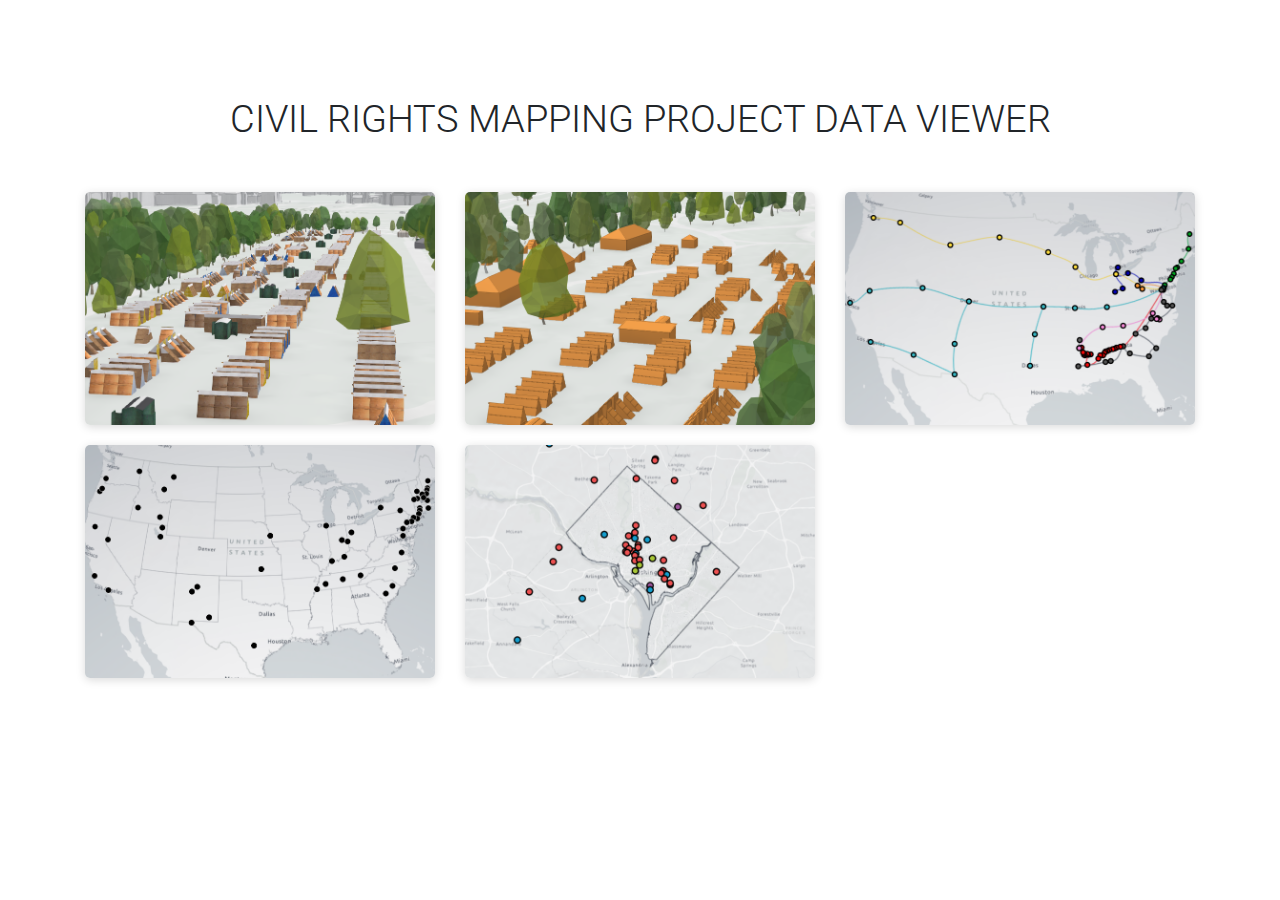
<file: index.html>
<!DOCTYPE html>
<html lang="en">
    <head>
    <title>CRMP Data Viewer</title>
        
    <style>

    html,
    body {
        padding: 0;
        margin: 0;
        height: 100%;
        width: 100%;
        font-family: "Roboto", sans-serif;
    }
    
    .gallery-block.grid-gallery {
        display: flex;
        justify-content: center !important; 
        align-items: center !important;
        /* height: 100vh; */
    }
    
    .gallery-block.grid-gallery .heading {
        margin-bottom: 50px;
        text-align: center;
    }
    
    .gallery-block.grid-gallery .heading h2 {
        font-weight: 300;
        font-size: 2.4rem;
        text-transform: uppercase;
    }
    
    /* .gallery-block.grid-gallery a:hover {
        opacity: 0.7;
    } */
    
    .gallery-block.grid-gallery .item img {
        box-shadow: 0px 2px 10px rgba(0, 0, 0, 0.15);
        transition: 0.4s;
        border-radius: 5px;
    }
    
    .gallery-block.grid-gallery .item {
        margin-bottom: 20px;
    }
    
    .gallery-block.grid-gallery .scale-on-hover:hover ~ .overlay {
        opacity: 1;
    }
    
    
    @media (min-width: 576px) {
        .gallery-block.grid-gallery .scale-on-hover:hover {
            transform: scale(1.05);
            box-shadow: 0px 10px 10px rgba(0, 0, 0, 0.15) !important;
            opacity: 0.3;
        }
    }
    
    /* img {
        // -webkit-filter: sepia(0.7);
        -webkit-filter: hue-rotate(210deg) saturate(10);
    } */
    
    .img-container{
        position:relative;
        display:inline-block;
      }
      .img-container .overlay{
        position:absolute;
        top:0;
        left:0;
        width:100%;
        height:100%;
        /* background:rgb(0,0,0,0.5); */
        opacity:0;
        transition:opacity 100ms ease-in-out;
        pointer-events: none;
      }
    
      /* .img-container:hover .overlay{
        opacity: 1;
      }  */
    
      .overlay span{
        position:absolute;
        top:50%;
        left:50%;
        transform:translate(-50%,-50%);
        color:#424242;
        font-size: 25px;
        font-weight: 900;
        text-align: center;
      }

    </style>
    
    <meta charset="utf-8">
    <meta name="viewport" content="width=device-width, initial-scale=1">
    <link rel="stylesheet" href="https://maxcdn.bootstrapcdn.com/bootstrap/4.0.0/css/bootstrap.min.css">
    <!-- <link rel="stylesheet" href="./style.css"> -->
    <link href="https://fonts.googleapis.com/css2?family=Roboto:ital,wght@0,100;0,300;0,400;0,500;0,700;0,900;1,100;1,300;1,400;1,500;1,700;1,900&display=swap" rel="stylesheet">

    </head>
    <body>
        <div class="p-5 bg-white text-white text-center"></div>
        <section class="gallery-block grid-gallery">
            <div class="container">
                <div class="heading">
                    <h2>Civil Rights Mapping Project Data Viewer</h2>
                </div>
                <div class="row">
                    <div class="col-md-6 col-lg-4 item">
                        <a href="./MapOne/index.html">
                            <div class="img-container">
                                <img class="img-fluid image scale-on-hover" src="./assets/RC_Texture.png">
                                <div class="overlay">
                                    <span>Resurrection City Structures (Texture)</span>
                                </div>
                            </div>
                        </a>
                    </div>
                    <div class="col-md-6 col-lg-4 item">
                        <a href="./MapTwo/index.html">
                            <div class="img-container">
                                <img class="img-fluid image scale-on-hover" src="./assets/RC_No_Texture.png">
                                <div class="overlay">
                                    <span>Resurrection City Structures (No Texture)</span>
                                </div>
                            </div>
                        </a>
                    </div>
                    <div class="col-md-6 col-lg-4 item">
                        <a href="./MapThree/index.html">
                            <div class="img-container">
                                <img class="img-fluid image scale-on-hover" src="./assets/Caravans.png">
                                <div class="overlay">
                                    <span>Caravan Routes & Stops</span>
                                </div>
                            </div>
                        </a>
                    </div>
                    <div class="col-md-6 col-lg-4 item">
                        <a href="./MapFour/index.html">
                            <div class="img-container">
                                <img class="img-fluid image scale-on-hover" src="./assets/Newspapers.png">
                                <div class="overlay">
                                    <span>Newspaper Coverage</span>
                                </div>
                            </div>
                        </a>
                    </div>
                    <div class="col-md-6 col-lg-4 item">
                        <a href="./MapFive/index.html">
                            <div class="img-container">
                                <img class="img-fluid image scale-on-hover" src="./assets/PartnerOrgs.png">
                                <div class="overlay">
                                    <span>Partner Organizations</span>
                                </div>
                            </div>
                        </a>
                    </div>
                    <!-- <div class="col-md-6 col-lg-4 item">
                        <img class="img-fluid image scale-on-hover" src="https://res.cloudinary.com/dpnaptcei/image/upload/v1537070508/Gallery/image6.jpg">
                    </div> -->
                </div>
            </div>
        </section>
        <div class="mt-5 p-4 bg-white text-white text-center"></div>

    </body>
</html>
</file>
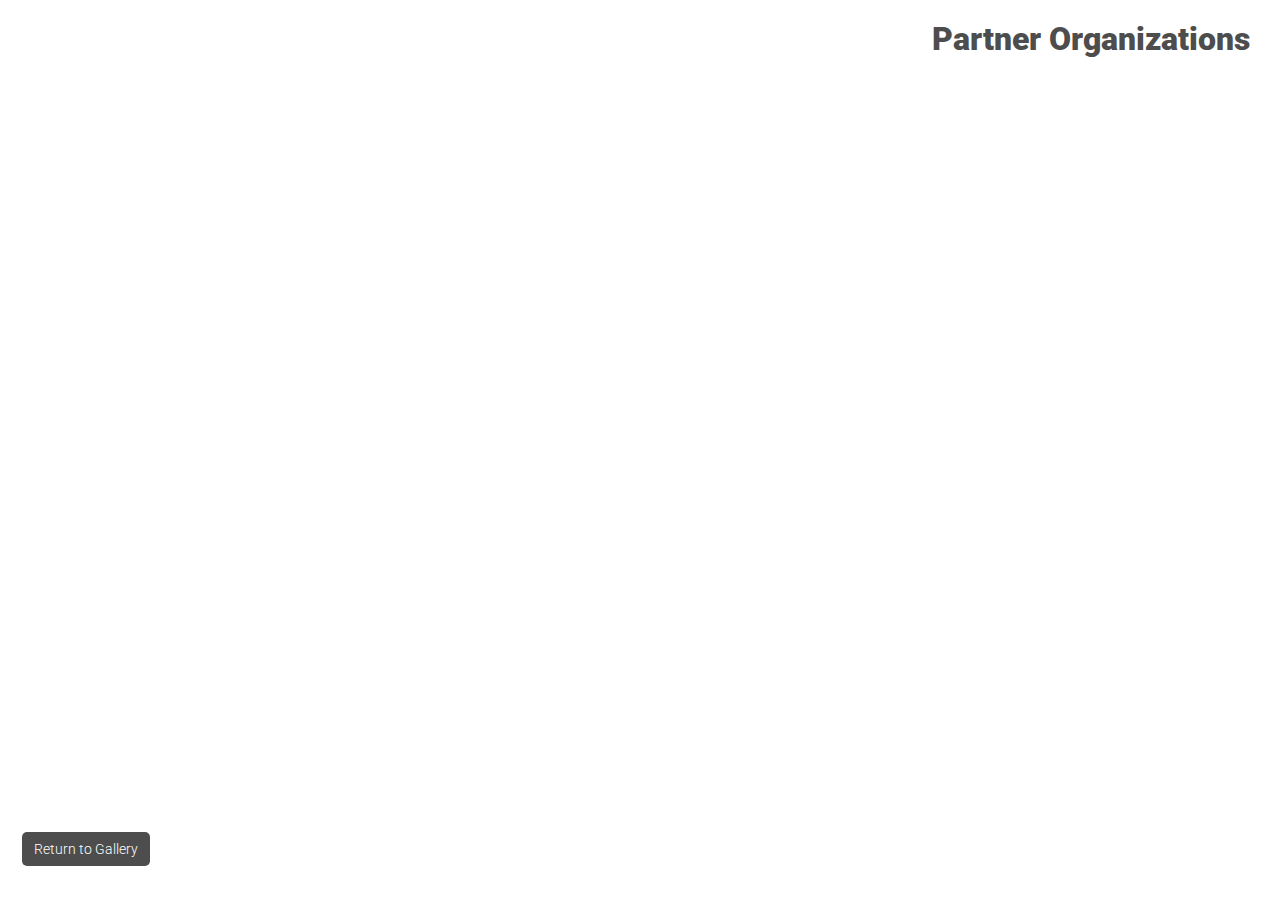
<file: MapFive/index.html>
<!DOCTYPE html>
<html lang="en">
  <head>
    <meta charset="utf-8" />
    <meta name="viewport" content="initial-scale=1,maximum-scale=1,user-scalable=no" />
    <title>Partner Organizations</title>
    <style>
      html,
      body,
      #viewDiv {
        padding: 0;
        margin: 0;
        height: 100%;
        width: 100%;
      }

      .title {
        position: absolute;
        top: 20px;
        right: 30px;
        font-family: "Roboto", sans-serif;
        font-weight: 900;
        font-size: 2rem;
        color: #4d4d4d;
      }

      .button {
        position: absolute;
        bottom: 30px;
        left: 20px;
        background-color: #4d4d4d; /* Green */
        border: none;
        color: rgb(255, 255, 255);
        padding: 9px 12px 9px 12px;
        text-align: center;
        text-decoration: none;
        display: inline-block;
        font-size: 14px;
        font-weight: 300;
        margin: 4px 2px;
        cursor: pointer;
        border-radius: 5px;
        transition: 0.3s;
        font-family: "Roboto", sans-serif;
      }

      button:hover {
        opacity: 0.9;
        box-shadow: 2px 2px 4px rgba(0, 0, 0, 0.2);
      }

      .popupTitle {
        font-family: "Roboto", sans-serif;
        font-weight: 900;
        font-size: 16px;
        color: #242424;
        line-height: 20px;
      }

      .popupTable {
        font-family: "Roboto", sans-serif;
        font-weight: 100;
        font-size: 12px;
        color: #4d4d4d;
        border: 1px #000;
        width: 100%;
      }

      th, td {
        border:  1px #000;
        padding: 2px;
      }

      @media (max-width: 576px) {
          .title {
            font-size: 1rem;
            top: 20px;
            right: 20px;
          }

          .button {
            bottom: 10px;
            left: 10px;
            font-size: 10px;
          }
      }


    </style>

    <link rel="stylesheet" href="https://js.arcgis.com/4.30/esri/themes/light/main.css" />
    <link href="https://fonts.googleapis.com/css2?family=Roboto:ital,wght@0,100;0,300;0,400;0,500;0,700;0,900;1,100;1,300;1,400;1,500;1,700;1,900&display=swap" rel="stylesheet">
    <script src="https://js.arcgis.com/4.30/"></script>

    <script>
      require(["esri/Map", "esri/views/SceneView", "esri/layers/SceneLayer", "esri/layers/FeatureLayer"], (Map, SceneView, SceneLayer, FeatureLayer) => {


        const map = new Map({
          basemap: "gray-vector",
          ground: "world-elevation",
        });

        const view = new SceneView({
          container: "viewDiv",
          map: map,
          camera: {
            position: {
              spatialReference: {
                latestWkid: 3857,
                wkid: 102100
              },
              x: -8575818.1676,
              y: 4703326.35376,
              z: 44445.47402
            },
           heading: 2.8364,
            tilt: 3.131
          },
          ui: {
              components: []
          },
          popup: {
              collapseEnabled: false,
              //dockEnabled: true,
              dockOptions: {
                  buttonEnabled: false,
                  breakpoint: false
              }
          }
        });

        

        //Renderer Start

        const colors = ["#ed5151", "#149ece", "#a7c636", "#9e559c", "#fc921f"];

        const commonProperties = {
          type: "simple-marker",
          style: "circle",
          size: "13px",
          outline: {
            color: [ 0, 0, 0 ],
            width: 2
          }
        };

        // Symbol for Organization
        const orgOne = {
          ...commonProperties,
          color: colors[0]
        };

        // Symbol for Church
        const orgTwo = {
          ...commonProperties,
          color: colors[1]
        };

        // Symbol for Other
        const orgThree = {
          ...commonProperties,
          color: colors[2]
        };

        // Symbol for School
        const orgFour = {
          ...commonProperties,
          color: colors[3]
        };

        // Symbol for Political Organization
        const orgFive = {
          ...commonProperties,
          color: colors[4]
        };

        // Symbol for any other value
        const otherOrg = {
          ...commonProperties,
          color: colors[4]
        };

        const orgRenderer = {
          type: "unique-value",
          // legendOptions: {
          //   title: "Stop type"
          // },
          defaultSymbol: otherOrg,
          //defaultLabel: "Other",
          field: "Type",

          uniqueValueInfos: [
            {
              value: "Organization",
              symbol: orgOne,
              //label: "Route One"
            },
            {
              value: "Church",
              symbol: orgTwo,
            },
            {
              value: "Other",
              symbol: orgThree,
            },
            {
              value: "School",
              symbol: orgFour,
            },
            {
              value: "Political Organization",
              symbol: orgFive,
            }
          ]

        };

        //Renderer End

        var partnerOrgTemplate = {
          outFields: ["*"],
          content: function (feature) {
            return setContentInfo(feature.graphic.attributes);
          },    
        };

        function setContentInfo(results) {
        
        let popupElement = document.createElement("div");
    
        popupElement.innerHTML = "<p class='popupTitle'>" + results.Name + "</p><table class='popupTable'><tbody><tr><td><h4>Organization Type:</h4></td><td><h4>" + results.Type + "</h4></td></tr><tr><td><h4>Address:</h4></td><td><h4>" + results.Address + " " + results.City + ", " + results.State + "</h4></td></tr><tr><td><h4>Role:</h4></td><td><h4>" + results.Role + "</h4></td></tr><tr></tr></tbody></table>"
        
        return popupElement;
    
        };

        const partnerOrgs = new FeatureLayer({
          url: "https://services2.arcgis.com/njxlOVQKvDzk10uN/arcgis/rest/services/Partner_Organizations/FeatureServer",
          maxScale: 0,
          renderer: orgRenderer,
          popupTemplate: partnerOrgTemplate,
          elevationInfo: {
            mode: "relative-to-scene",
            offset: 10
          },
          screenSizePerspectiveEnabled: true,
        });

        map.add(partnerOrgs);

        const stateRenderer = {
            type: "simple",
            symbol: {
              type: "simple-fill",
              color: [255, 255, 255, 0],
              outline: {
                color: [0,0,0,0.85],
                width: 1,
                style: "solid"    
              }
            }
         };

        const usStates = new FeatureLayer({
          url: "https://services2.arcgis.com/njxlOVQKvDzk10uN/arcgis/rest/services/US_States/FeatureServer",
          elevationInfo: {
            mode: "on-the-ground",
          },
          maxScale: 0,
          renderer: stateRenderer,
          popupEnabled: false,
          definitionExpression: "STATE_FIPS = '11'"
        });

        map.add(usStates);

        const dcBuildingsRenderer = {
          type: "simple",
          symbol: {
            type: "mesh-3d",
            symbolLayers: [
              {
                type: "fill",
                material: {
                  color: [240, 240, 240, 0.7]
                },
                edges: {
                  type: "sketch",
                  color: [0, 0, 0, 0.6],
                  size: 0.5
                }
              }
            ]
          }
        }

        const dcBuildings = new SceneLayer({                    
            url:"https://services.arcgis.com/neT9SoYxizqTHZPH/arcgis/rest/services/DC_3D_Buildings/SceneServer",
            definitionExpression: "EGID NOT IN ('DC00002813', 'DC00002812', 'DC00002810', 'DC00002811', 'DC00002814', 'DC00002809')",
            renderer: dcBuildingsRenderer,
            popupEnabled: false
        });

        map.add(dcBuildings);

        // view.watch('camera.tilt', function(newValue, oldValue, property, object) {
        //   console.log(property , newValue);
        // });
          
        // view.watch('camera.position', function(newValue, oldValue, property, object) {
        //   console.log(property , newValue);
        // });
          
        // view.watch('camera.heading', function(newValue, oldValue, property, object) {
        //   console.log(property , newValue);
        // });

      });
    </script>
  </head>

  <body>
    <div id="viewDiv"></div>
    <div class="title">Partner Organizations</div>
    <a href="../index.html">
      <button class="button">Return to Gallery</button>
    </a>
  </body>
</html>
</file>
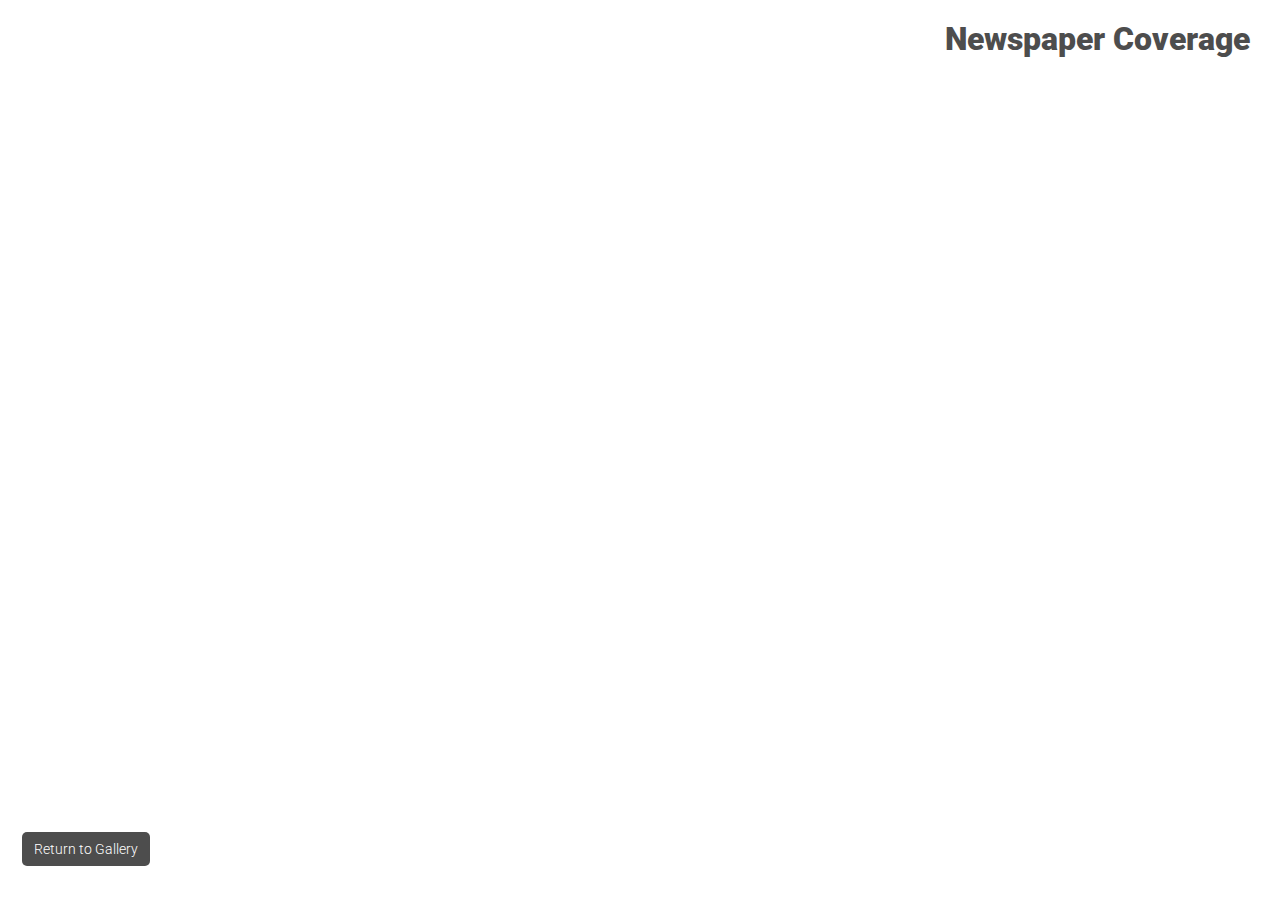
<file: MapFour/index.html>
<!DOCTYPE html>
<html lang="en">
  <head>
    <meta charset="utf-8" />
    <meta name="viewport" content="initial-scale=1,maximum-scale=1,user-scalable=no" />
    <title>Caravan Routes</title>
    <style>
      html,
      body,
      #viewDiv {
        padding: 0;
        margin: 0;
        height: 100%;
        width: 100%;
      }

      .title {
        position: absolute;
        top: 20px;
        right: 30px;
        font-family: "Roboto", sans-serif;
        font-weight: 900;
        font-size: 2rem;
        color: #4d4d4d;
      }

      .button {
        position: absolute;
        bottom: 30px;
        left: 20px;
        background-color: #4d4d4d; /* Green */
        border: none;
        color: rgb(255, 255, 255);
        padding: 9px 12px 9px 12px;
        text-align: center;
        text-decoration: none;
        display: inline-block;
        font-size: 14px;
        font-weight: 300;
        margin: 4px 2px;
        cursor: pointer;
        border-radius: 5px;
        transition: 0.3s;
        font-family: "Roboto", sans-serif;
      }

      button:hover {
        opacity: 0.9;
        box-shadow: 2px 2px 4px rgba(0, 0, 0, 0.2);
      }

      @media (max-width: 576px) {
          .title {
            font-size: 1rem;
            top: 20px;
            right: 20px;
          }

          .button {
            bottom: 10px;
            left: 10px;
            font-size: 10px;
          }
      }

    </style>

    <link rel="stylesheet" href="https://js.arcgis.com/4.30/esri/themes/light/main.css" />
    <link href="https://fonts.googleapis.com/css2?family=Roboto:ital,wght@0,100;0,300;0,400;0,500;0,700;0,900;1,100;1,300;1,400;1,500;1,700;1,900&display=swap" rel="stylesheet">
    <script src="https://js.arcgis.com/4.30/"></script>

    <script>
      require(["esri/Map", "esri/views/SceneView", "esri/layers/FeatureLayer"], (Map, SceneView, FeatureLayer) => {


        const map = new Map({
          basemap: "gray-vector",
          ground: "world-elevation",
        });

        const view = new SceneView({
          container: "viewDiv",
          map: map,
          camera: {
            position: {
              spatialReference: {
                latestWkid: 3857,
                wkid: 102100
              },
              x: -10821046.725,
              y: 4357934.1037,
              z: 7014898.51215
            },
           heading: 1.672,
            tilt: 1.50108
          },
          ui: {
              components: []
          }
        });

        const newsRenderer = {
          type: "simple",  // autocasts as new SimpleRenderer()
          symbol: {
            type: "simple-marker",  // autocasts as new SimpleMarkerSymbol()
            size: 10,
            color: "black",
            outline: {  // autocasts as new SimpleLineSymbol()
              width: 0.5,
              color: "white"
            }
          }
        };

        const newspaperCoverage = new FeatureLayer({
          url: "https://services2.arcgis.com/njxlOVQKvDzk10uN/arcgis/rest/services/Newspaper_Coverage/FeatureServer",
          renderer: newsRenderer
        });

        map.add(newspaperCoverage);

        const stateRenderer = {
            type: "simple",
            symbol: {
              type: "simple-fill",
              color: [255, 255, 255, 0],
              outline: {
                color: [0,0,0,0.15],
                width: 0.75,
                style: "solid"    
              }
            }
         };

        const usStates = new FeatureLayer({
          url: "https://services2.arcgis.com/njxlOVQKvDzk10uN/arcgis/rest/services/US_States/FeatureServer",
          elevationInfo: {
            mode: "on-the-ground",
          },
          maxScale: 0,
          renderer: stateRenderer,
          popupEnabled: false,
        });

        map.add(usStates);


        // view.watch('camera.tilt', function(newValue, oldValue, property, object) {
        //   console.log(property , newValue);
        // });
          
        // view.watch('camera.position', function(newValue, oldValue, property, object) {
        //   console.log(property , newValue);
        // });
          
        // view.watch('camera.heading', function(newValue, oldValue, property, object) {
        //   console.log(property , newValue);
        // });
        
      });
    </script>
  </head>

  <body>
    <div id="viewDiv"></div>
    <div class="title">Newspaper Coverage</div>
    <a href="../index.html">
      <button class="button">Return to Gallery</button>
    </a>
  </body>
</html>
</file>
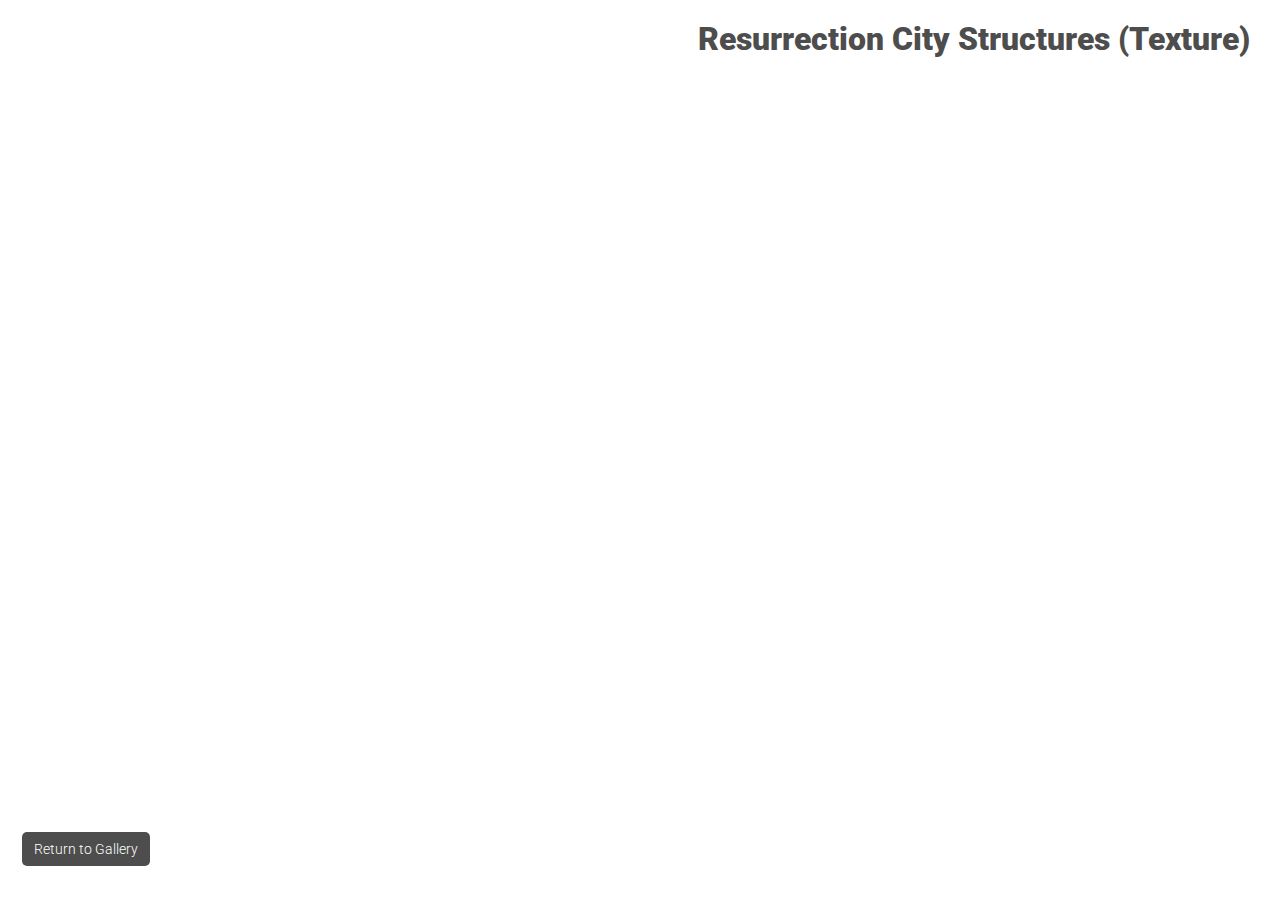
<file: MapOne/index.html>
<!DOCTYPE html>
<html lang="en">
  <head>
    <meta charset="utf-8" />
    <meta name="viewport" content="initial-scale=1,maximum-scale=1,user-scalable=no" />
    <title>Textured Structures</title>
    <style>
      html,
      body,
      #viewDiv {
        padding: 0;
        margin: 0;
        height: 100%;
        width: 100%;
      }

      .title {
        position: absolute;
        top: 20px;
        right: 30px;
        font-family: "Roboto", sans-serif;
        font-weight: 900;
        font-size: 2rem;
        color: #4d4d4d;
      }

      .button {
        position: absolute;
        bottom: 30px;
        left: 20px;
        background-color: #4d4d4d; /* Green */
        border: none;
        color: rgb(255, 255, 255);
        padding: 9px 12px 9px 12px;
        text-align: center;
        text-decoration: none;
        display: inline-block;
        font-size: 14px;
        font-weight: 300;
        margin: 4px 2px;
        cursor: pointer;
        border-radius: 5px;
        transition: 0.3s;
        font-family: "Roboto", sans-serif;
      }

      button:hover {
        opacity: 0.9;
        box-shadow: 2px 2px 4px rgba(0, 0, 0, 0.2);
      }

      @media (max-width: 576px) {
          .title {
            font-size: 1rem;
            top: 20px;
            right: 20px;
          }

          .button {
            bottom: 10px;
            left: 10px;
            font-size: 10px;
          }
      }

    </style>

    <link rel="stylesheet" href="https://js.arcgis.com/4.30/esri/themes/light/main.css" />
    <link href="https://fonts.googleapis.com/css2?family=Roboto:ital,wght@0,100;0,300;0,400;0,500;0,700;0,900;1,100;1,300;1,400;1,500;1,700;1,900&display=swap" rel="stylesheet">
    <script src="https://js.arcgis.com/4.30/"></script>

    <script>
      require(["esri/Map", "esri/views/SceneView", "esri/layers/SceneLayer", "esri/layers/FeatureLayer"], (Map, SceneView, SceneLayer, FeatureLayer) => {
        

        const rcStructures = new SceneLayer({                    
            url:"https://tiles.arcgis.com/tiles/njxlOVQKvDzk10uN/arcgis/rest/services/RC_Structures_Texture/SceneServer",
            popupEnabled: false
        });

        const rcTrees = new SceneLayer({                    
            url:"https://tiles.arcgis.com/tiles/njxlOVQKvDzk10uN/arcgis/rest/services/RC_Trees/SceneServer",
            opacity: 0.6,
            popupEnabled: false
        });

        const mallRenderer = {
              type: "simple",
              symbol: {
                type: "polygon-3d",
                symbolLayers: [{
                  type: "fill",
                  material: {
                    color: "#e6eae6"
                  }
                }]
              }
         };

        const mallGroundCover = new FeatureLayer({
          url: "https://services2.arcgis.com/njxlOVQKvDzk10uN/arcgis/rest/services/Mall_Cover/FeatureServer",
          elevationInfo: {
            mode: "on-the-ground",
          },
          maxScale: 0,
          renderer: mallRenderer,
          popupEnabled: false
        });


        const dcBuildingsRenderer = {
          type: "simple",
          symbol: {
            type: "mesh-3d",
            symbolLayers: [
              {
                type: "fill",
                material: {
                  color: [240, 240, 240, 0.7]
                },
                edges: {
                  type: "sketch",
                  color: [0, 0, 0, 0.6],
                  size: 0.5
                }
              }
            ]
          }
        }

        const dcBuildings = new SceneLayer({                    
            url:"https://services.arcgis.com/neT9SoYxizqTHZPH/arcgis/rest/services/DC_3D_Buildings/SceneServer",
            definitionExpression: "EGID NOT IN ('DC00002813', 'DC00002812', 'DC00002810', 'DC00002811', 'DC00002814', 'DC00002809')",
            renderer: dcBuildingsRenderer,
            popupEnabled: false
        });


        const map = new Map({
          basemap: "gray",
          ground: "world-elevation",
          layers: [mallGroundCover, rcStructures, dcBuildings, rcTrees]
        });

        const view = new SceneView({
          container: "viewDiv",
          map: map,
          camera: {
            position: {
              spatialReference: {
                latestWkid: 3857,
                wkid: 102100
              },
              x: -8577159.0588,
              y: 4705656.2382,
              z: 70.667
            },
           heading: 77.63,
            tilt: 77.52
          },
          ui: {
              components: []
          }
        });


        // view.watch('camera.tilt', function(newValue, oldValue, property, object) {
        //   console.log(property , newValue);
        // });
          
        // view.watch('camera.position', function(newValue, oldValue, property, object) {
        //   console.log(property , newValue);
        // });
          
        // view.watch('camera.heading', function(newValue, oldValue, property, object) {
        //   console.log(property , newValue);
        // });

        
      });
    </script>
  </head>

  <body>
    <div id="viewDiv"></div>
    <div class="title">Resurrection City Structures (Texture)</div>
    <a href="../index.html">
      <button class="button">Return to Gallery</button>
    </a>
  </body>
</html>
</file>
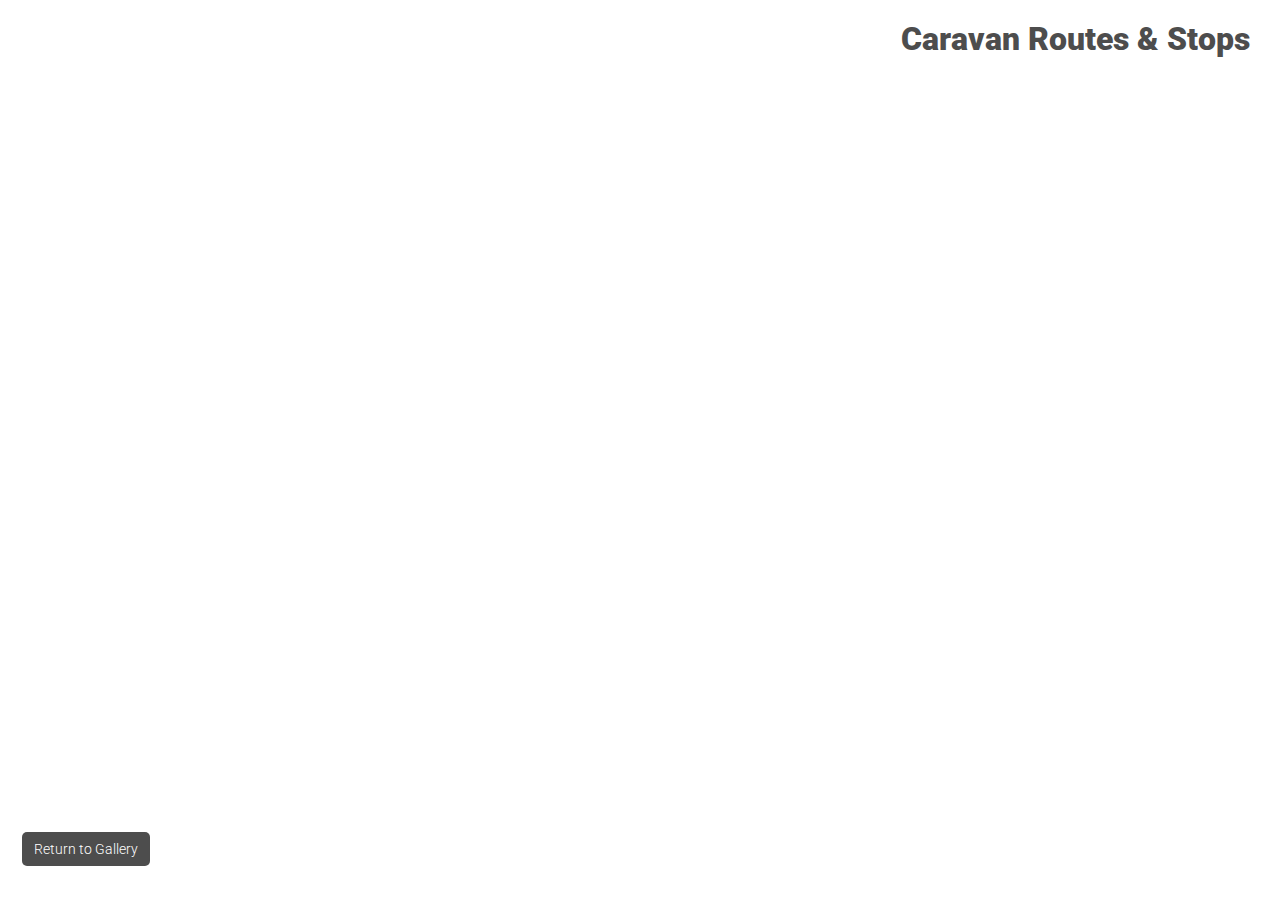
<file: MapThree/index.html>
<!DOCTYPE html>
<html lang="en">
  <head>
    <meta charset="utf-8" />
    <meta name="viewport" content="initial-scale=1,maximum-scale=1,user-scalable=no" />
    <title>Caravan Routes</title>
    <style>
      html,
      body,
      #viewDiv {
        padding: 0;
        margin: 0;
        height: 100%;
        width: 100%;
      }

      .title {
        position: absolute;
        top: 20px;
        right: 30px;
        font-family: "Roboto", sans-serif;
        font-weight: 900;
        font-size: 2rem;
        color: #4d4d4d;
      }

      .button {
        position: absolute;
        bottom: 30px;
        left: 20px;
        background-color: #4d4d4d; /* Green */
        border: none;
        color: rgb(255, 255, 255);
        padding: 9px 12px 9px 12px;
        text-align: center;
        text-decoration: none;
        display: inline-block;
        font-size: 14px;
        font-weight: 300;
        margin: 4px 2px;
        cursor: pointer;
        border-radius: 5px;
        transition: 0.3s;
        font-family: "Roboto", sans-serif;
      }

      button:hover {
        opacity: 0.9;
        box-shadow: 2px 2px 4px rgba(0, 0, 0, 0.2);
      }

      @media (max-width: 576px) {
          .title {
            font-size: 1rem;
            top: 20px;
            right: 20px;
          }

          .button {
            bottom: 10px;
            left: 10px;
            font-size: 10px;
          }
      }
    </style>

    <link rel="stylesheet" href="https://js.arcgis.com/4.30/esri/themes/light/main.css" />
    <link href="https://fonts.googleapis.com/css2?family=Roboto:ital,wght@0,100;0,300;0,400;0,500;0,700;0,900;1,100;1,300;1,400;1,500;1,700;1,900&display=swap" rel="stylesheet">
    <script src="https://js.arcgis.com/4.30/"></script>

    <script>
      require(["esri/Map", "esri/views/SceneView", "esri/layers/FeatureLayer"], (Map, SceneView, FeatureLayer) => {


        const map = new Map({
          basemap: "gray-vector",
          ground: "world-elevation",
        });

        const view = new SceneView({
          container: "viewDiv",
          map: map,
          camera: {
            position: {
              spatialReference: {
                latestWkid: 3857,
                wkid: 102100
              },
              x: -10821046.725,
              y: 4357934.1037,
              z: 7014898.51215
            },
           heading: 1.672,
            tilt: 1.50108
          },
          ui: {
              components: []
          }
        });

        // Route Renderer Start

        const colors = ["#616161", "#f70707", "#f789d8", "#545454", "#0300b5", "#00a120", "#36b8c4", "#ffde3e", "#fc9630"];

        const commonProperties = {
          type: "simple-line",
          width: "2px",
          style: "solid"
        };

        // Symbol for Caravan Route One
        const oneSym = {
          ...commonProperties,
          color: colors[0]
        };

        // Symbol for Caravan Route Two
        const twoSym = {
          ...commonProperties,
          color: colors[1]
        };

        // Symbol for Caravan Route Three
        const threeSym = {
          ...commonProperties,
          color: colors[2]
        };

        // Symbol for Caravan Route Four
        const fourSym = {
          ...commonProperties,
          color: colors[3]
        };

        // Symbol for Caravan Route Five
        const fiveSym = {
          ...commonProperties,
          color: colors[4]
        };

        // Symbol for Caravan Route Six
        const sixSym = {
          ...commonProperties,
          color: colors[5]
        };

        // Symbol for Caravan Route Seven
        const sevenSym = {
          ...commonProperties,
          color: colors[6]
        };

        // Symbol for Caravan Route Eight
        const eightSym = {
          ...commonProperties,
          color: colors[7]
        };

        // Symbol for Caravan Route Nine
        const nineSym = {
          ...commonProperties,
          color: colors[8]
        };

        // Symbol for Other
        const otherSym = {
          ...commonProperties,
          color: colors[9]
        };

        const routeRenderer = {
          type: "unique-value",
          legendOptions: {
            title: "Route type"
          },
          defaultSymbol: otherSym,
          //defaultLabel: "Other",
          field: "CarNum",

          uniqueValueInfos: [
            {
              value: 1,
              symbol: oneSym,
              //label: "Route One"
            },
            {
              value: 2,
              symbol: twoSym,
            },
            {
              value: 3,
              symbol: threeSym,
            },
            {
              value: 4,
              symbol: fourSym,
            },
            {
              value: 5,
              symbol: fiveSym,
            },
            {
              value: 6,
              symbol: sixSym,
            },
            {
              value: 7,
              symbol: sevenSym,
            },
            {
              value: 8,
              symbol: eightSym,
            },
            {
              value: 9,
              symbol: nineSym,
            }
          ]

        };

        // Route Renderer End

        const caravanRoutes = new FeatureLayer({
          url: "https://services2.arcgis.com/njxlOVQKvDzk10uN/arcgis/rest/services/Caravan_Routes/FeatureServer",
          renderer: routeRenderer
        });

        map.add(caravanRoutes);

        // Stop Renderer Start

        const commonStopProperties = {
          type: "simple-marker",
          style: "circle",
          size: "12px",
          outline: {
            color: [ 0, 0, 0 ],
            width: 2
          }
        };

        // Symbol for Caravan Stop One
        const oneSymStop = {
          ...commonStopProperties,
          color: colors[0]
        };

        // Symbol for Caravan Stop Two
        const twoSymStop = {
          ...commonStopProperties,
          color: colors[1]
        };

        // Symbol for Caravan Stop Three
        const threeSymStop = {
          ...commonStopProperties,
          color: colors[2]
        };

        // Symbol for Caravan Stop Four
        const fourSymStop = {
          ...commonStopProperties,
          color: colors[3]
        };

        // Symbol for Caravan Stop Five
        const fiveSymStop = {
          ...commonStopProperties,
          color: colors[4]
        };

        // Symbol for Caravan Stop Six
        const sixSymStop = {
          ...commonStopProperties,
          color: colors[5]
        };

        // Symbol for Caravan Stop Seven
        const sevenSymStop = {
          ...commonStopProperties,
          color: colors[6]
        };

        // Symbol for Caravan Stop Eight
        const eightSymStop = {
          ...commonStopProperties,
          color: colors[7]
        };

        // Symbol for Caravan Stop Nine
        const nineSymStop = {
          ...commonStopProperties,
          color: colors[8]
        };

        // Symbol for Other
        const otherSymStop = {
          ...commonStopProperties,
          color: colors[9]
        };

        const stopRenderer = {
          type: "unique-value",
          // legendOptions: {
          //   title: "Stop type"
          // },
          defaultSymbol: otherSym,
          //defaultLabel: "Other",
          field: "CarNum",

          uniqueValueInfos: [
            {
              value: 1,
              symbol: oneSymStop,
              //label: "Route One"
            },
            {
              value: 2,
              symbol: twoSymStop,
            },
            {
              value: 3,
              symbol: threeSymStop,
            },
            {
              value: 4,
              symbol: fourSymStop,
            },
            {
              value: 5,
              symbol: fiveSymStop,
            },
            {
              value: 6,
              symbol: sixSymStop,
            },
            {
              value: 7,
              symbol: sevenSymStop,
            },
            {
              value: 8,
              symbol: eightSymStop,
            },
            {
              value: 9,
              symbol: nineSymStop,
            }
          ]

        };

        // Stop Renderer End

        const caravanStops = new FeatureLayer({
          url: "https://services2.arcgis.com/njxlOVQKvDzk10uN/arcgis/rest/services/Caravan_Stops/FeatureServer",
          definitionExpression: "CarName1 <> 'West Light Blue (Red)'",
          renderer: stopRenderer,
          labelingInfo: [{
              labelExpressionInfo: {
                value: "{City}, {State}"
              },    
              labelPlacement: "above-center",    
              symbol: {
                type: "label-3d",
                symbolLayers: [{
                  type: "text",
                  horizontalAlignment: "right",    
                  material: {
                    color: [0, 0, 0]
                  },
                  halo: {
                    color: [255, 255, 255, 0.8],
                    size: 1
                  },
                  font: {
                    weight: "bold",
                    // family: "Roboto Mono"
                  },
                      
                  size: 11,   
                }],
              },
              maxScale: 0,
              minScale: 7500000, 
            }]
        });

        map.add(caravanStops);

        const stateRenderer = {
            type: "simple",
            symbol: {
              type: "simple-fill",
              color: [255, 255, 255, 0],
              outline: {
                color: [0,0,0,0.15],
                width: 0.75,
                style: "solid"    
              }
            }
         };

        const usStates = new FeatureLayer({
          url: "https://services2.arcgis.com/njxlOVQKvDzk10uN/arcgis/rest/services/US_States/FeatureServer",
          elevationInfo: {
            mode: "on-the-ground",
          },
          maxScale: 0,
          renderer: stateRenderer,
          popupEnabled: false
        });

        map.add(usStates);


        // view.watch('camera.tilt', function(newValue, oldValue, property, object) {
        //   console.log(property , newValue);
        // });
          
        // view.watch('camera.position', function(newValue, oldValue, property, object) {
        //   console.log(property , newValue);
        // });
          
        // view.watch('camera.heading', function(newValue, oldValue, property, object) {
        //   console.log(property , newValue);
        // });
        
      });
    </script>
  </head>

  <body>
    <div id="viewDiv"></div>
    <div class="title">Caravan Routes & Stops</div>
    <a href="../index.html">
      <button class="button">Return to Gallery</button>
    </a>
  </body>
</html>
</file>
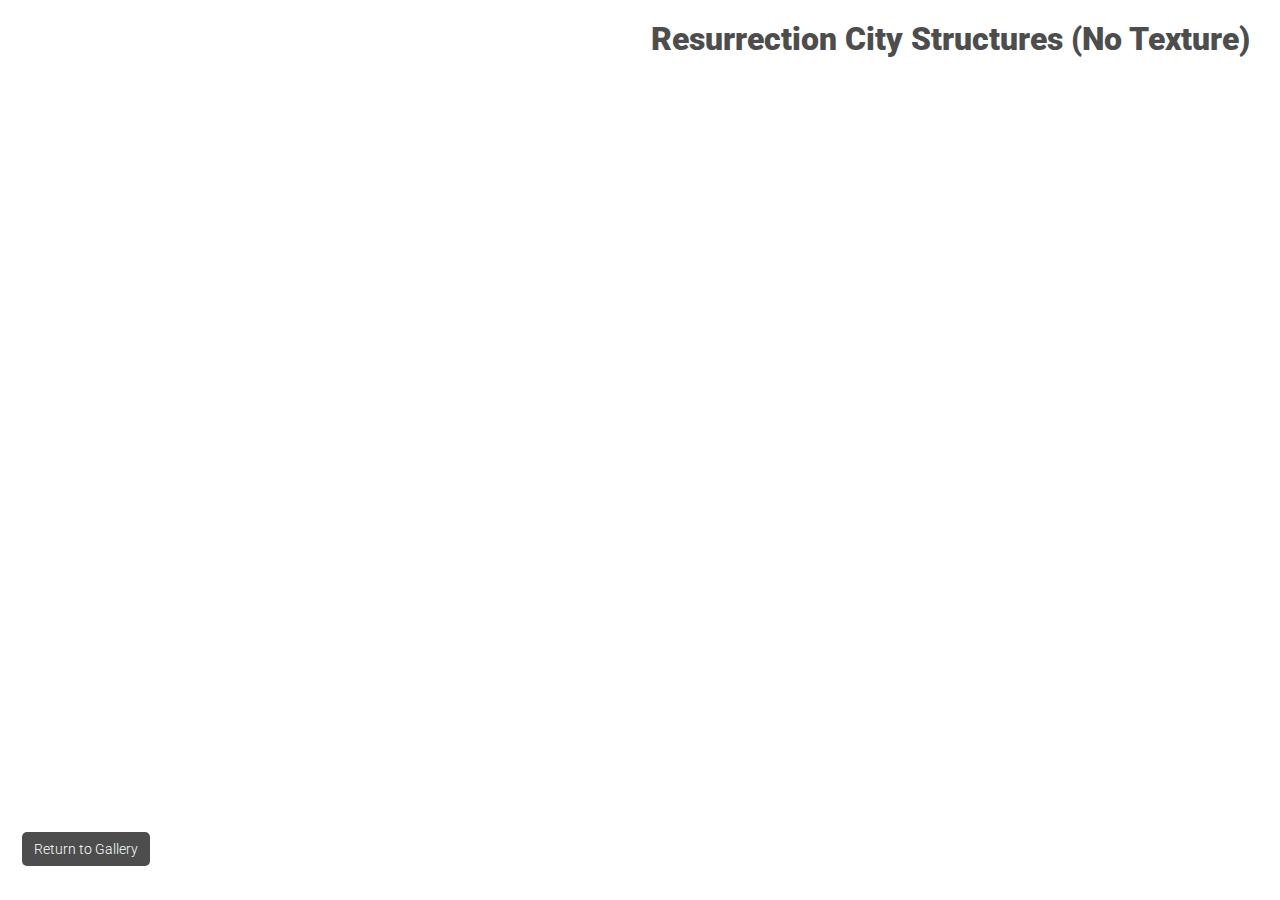
<file: MapTwo/index.html>
<!DOCTYPE html>
<html lang="en">
  <head>
    <meta charset="utf-8" />
    <meta name="viewport" content="initial-scale=1,maximum-scale=1,user-scalable=no" />
    <title>Untextured Structures</title>
    <style>
      html,
      body,
      #viewDiv {
        padding: 0;
        margin: 0;
        height: 100%;
        width: 100%;
      }

      .title {
        position: absolute;
        top: 20px;
        right: 30px;
        font-family: "Roboto", sans-serif;
        font-weight: 900;
        font-size: 2rem;
        color: #4d4d4d;
      }

      .button {
        position: absolute;
        bottom: 30px;
        left: 20px;
        background-color: #4d4d4d; /* Green */
        border: none;
        color: rgb(255, 255, 255);
        padding: 9px 12px 9px 12px;
        text-align: center;
        text-decoration: none;
        display: inline-block;
        font-size: 14px;
        font-weight: 300;
        margin: 4px 2px;
        cursor: pointer;
        border-radius: 5px;
        transition: 0.3s;
        font-family: "Roboto", sans-serif;
      }

      button:hover {
        opacity: 0.9;
        box-shadow: 2px 2px 4px rgba(0, 0, 0, 0.2);
      }

      @media (max-width: 576px) {
          .title {
            font-size: 1rem;
            top: 20px;
            right: 20px;
          }

          .button {
            bottom: 10px;
            left: 10px;
            font-size: 10px;
          }
      }
    </style>

    <link rel="stylesheet" href="https://js.arcgis.com/4.30/esri/themes/light/main.css" />
    <link href="https://fonts.googleapis.com/css2?family=Roboto:ital,wght@0,100;0,300;0,400;0,500;0,700;0,900;1,100;1,300;1,400;1,500;1,700;1,900&display=swap" rel="stylesheet">
    <script src="https://js.arcgis.com/4.30/"></script>

    <script>
      require(["esri/Map", "esri/views/SceneView", "esri/layers/SceneLayer", "esri/layers/FeatureLayer"], (Map, SceneView, SceneLayer, FeatureLayer) => {
        

        const rcStructuresRenderer = {
          type: "simple",
          symbol: {
            type: "mesh-3d",
            symbolLayers: [
              {
                type: "fill",
                material: {
                  color: [245, 158, 66]
                },
                edges: {
                  type: "solid",
                  color: [0, 0, 0, 0.5],
                  size: 0.5
                }
              }
            ]
          }
        }
        
        
        const rcStructuresNoTexture = new SceneLayer({                    
            url:"https://tiles.arcgis.com/tiles/njxlOVQKvDzk10uN/arcgis/rest/services/RC_Structures_No_Texture/SceneServer",
            renderer: rcStructuresRenderer,
            popupEnabled: false
        });

        const rcTrees = new SceneLayer({                    
            url:"https://tiles.arcgis.com/tiles/njxlOVQKvDzk10uN/arcgis/rest/services/RC_Trees/SceneServer",
            opacity: 0.6,
            popupEnabled: false
        });

        const mallRenderer = {
              type: "simple",
              symbol: {
                type: "polygon-3d",
                symbolLayers: [{
                  type: "fill",
                  material: {
                    color: "#e6eae6"
                  }
                }]
              }
         };

        const mallGroundCover = new FeatureLayer({
          url: "https://services2.arcgis.com/njxlOVQKvDzk10uN/arcgis/rest/services/Mall_Cover/FeatureServer",
          elevationInfo: {
            mode: "on-the-ground",
          },
          maxScale: 0,
          renderer: mallRenderer,
          popupEnabled: false
        });


        const dcBuildingsRenderer = {
          type: "simple",
          symbol: {
            type: "mesh-3d",
            symbolLayers: [
              {
                type: "fill",
                material: {
                  color: [240, 240, 240, 0.7]
                },
                edges: {
                  type: "sketch",
                  color: [0, 0, 0, 0.6],
                  size: 0.5
                }
              }
            ]
          }
        }

        const dcBuildings = new SceneLayer({                    
            url:"https://services.arcgis.com/neT9SoYxizqTHZPH/arcgis/rest/services/DC_3D_Buildings/SceneServer",
            definitionExpression: "EGID NOT IN ('DC00002813', 'DC00002812', 'DC00002810', 'DC00002811', 'DC00002814', 'DC00002809')",
            renderer: dcBuildingsRenderer,
            popupEnabled: false
        });


        const map = new Map({
          basemap: "gray",
          ground: "world-elevation",
          layers: [mallGroundCover, rcStructuresNoTexture, dcBuildings, rcTrees]
        });

        const view = new SceneView({
          container: "viewDiv",
          map: map,
          camera: {
            position: {
              spatialReference: {
                latestWkid: 3857,
                wkid: 102100
              },
              x: -8577159.0588,
              y: 4705656.2382,
              z: 70.667
            },
           heading: 77.63,
            tilt: 77.52
          },
          ui: {
              components: []
          }
        });

        view.environment.weather = {
          type: "rainy",   
          cloudCover: 0.8,
          precipitation: 0.9,
          fogStrength: 0.8,
          snowCover: "enabled"
        };


        // view.watch('camera.tilt', function(newValue, oldValue, property, object) {
        //   console.log(property , newValue);
        // });
          
        // view.watch('camera.position', function(newValue, oldValue, property, object) {
        //   console.log(property , newValue);
        // });
          
        // view.watch('camera.heading', function(newValue, oldValue, property, object) {
        //   console.log(property , newValue);
        // });

        
      });
    </script>
  </head>

  <body>
    <div id="viewDiv"></div>
    <div class="title">Resurrection City Structures (No Texture)</div>
    <a href="../index.html">
      <button class="button">Return to Gallery</button>
    </a>
  </body>
</html>
</file>
<file: style.css>
html,
body {
    padding: 0;
    margin: 0;
    height: 100%;
    width: 100%;
	font-family: "Roboto", sans-serif;
}

.gallery-block.grid-gallery {
	display: flex;
    justify-content: center !important; 
    align-items: center !important;
    /* height: 100vh; */
}

.gallery-block.grid-gallery .heading {
	margin-bottom: 50px;
	text-align: center;
}

.gallery-block.grid-gallery .heading h2 {
	font-weight: 300;
	font-size: 2.4rem;
	text-transform: uppercase;
}

/* .gallery-block.grid-gallery a:hover {
	opacity: 0.7;
} */

.gallery-block.grid-gallery .item img {
	box-shadow: 0px 2px 10px rgba(0, 0, 0, 0.15);
	transition: 0.4s;
	border-radius: 5px;
}

.gallery-block.grid-gallery .item {
	margin-bottom: 20px;
}

.gallery-block.grid-gallery .scale-on-hover:hover ~ .overlay {
	opacity: 1;
}


@media (min-width: 576px) {
	.gallery-block.grid-gallery .scale-on-hover:hover {
		transform: scale(1.05);
		box-shadow: 0px 10px 10px rgba(0, 0, 0, 0.15) !important;
		opacity: 0.3;
	}
}

/* img {
	// -webkit-filter: sepia(0.7);
	-webkit-filter: hue-rotate(210deg) saturate(10);
} */

.img-container{
	position:relative;
	display:inline-block;
  }
  .img-container .overlay{
	position:absolute;
	top:0;
	left:0;
	width:100%;
	height:100%;
	/* background:rgb(0,0,0,0.5); */
	opacity:0;
	transition:opacity 100ms ease-in-out;
	pointer-events: none;
  }

  /* .img-container:hover .overlay{
	opacity: 1;
  }  */

  .overlay span{
	position:absolute;
	top:50%;
	left:50%;
	transform:translate(-50%,-50%);
	color:#424242;
	font-size: 25px;
	font-weight: 900;
	text-align: center;
  }
</file>
